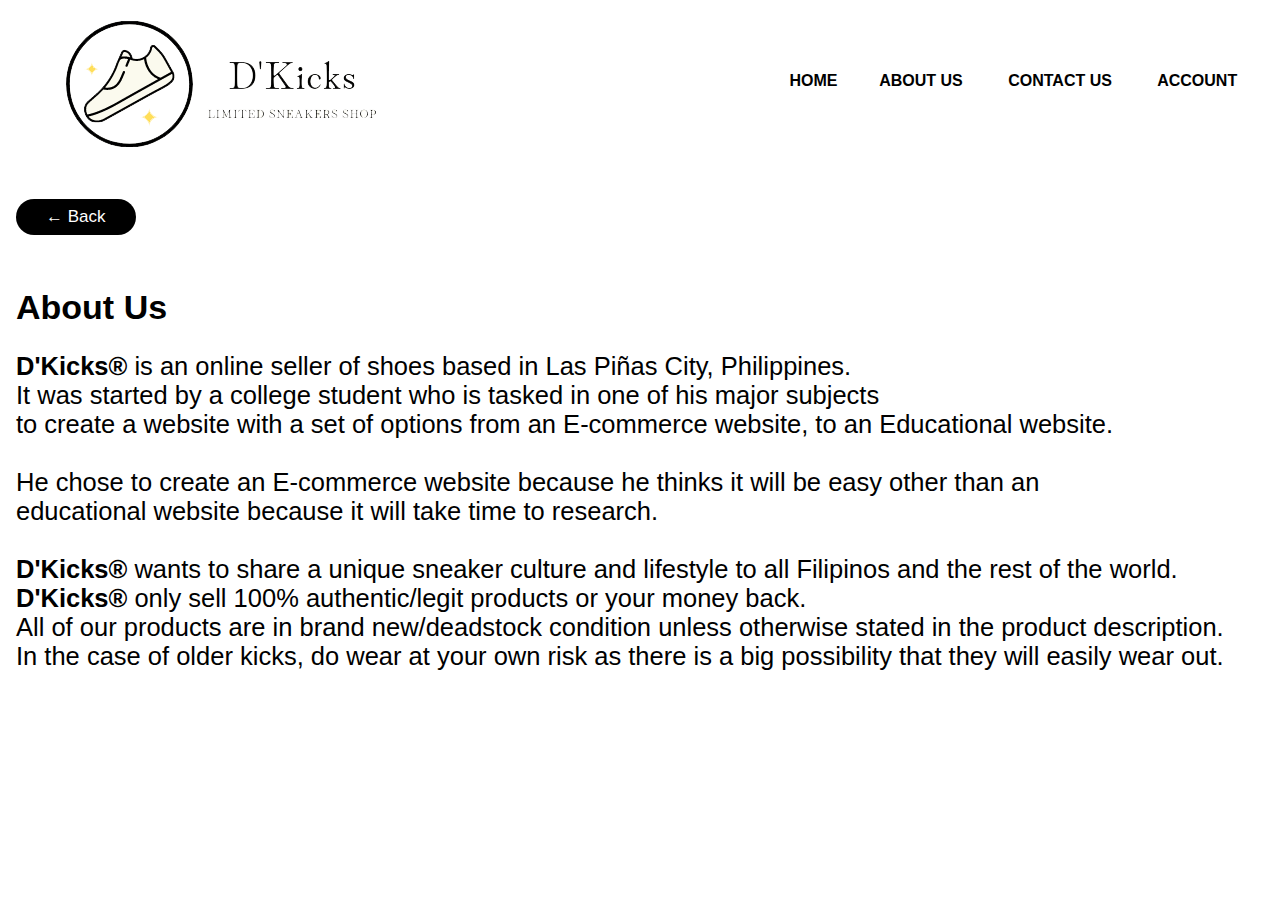
<file: index.html>
<html>
<head>
	<meta charset="utf-8">
	<meta name="viewport" content="width=device-width, initial-scale=1">
	<title>About Us</title>
	<link rel="stylesheet" href="style.css">
</head>
<body>
<font face="Arial">
<a href="Home.html"><img src="D'Kicks.png"></a>
<table cellpadding="10" cellspacing="10" border="0" width="40%" height="15%" align="right">
<th colspan=1><a href="Home.html" style="text-decoration:none">HOME</a></th>
<th colspan=1><a href="ABOUT.html" style="text-decoration:none">ABOUT US</a></th>
<th colspan=1><a href="CONTACT US.html" style="text-decoration:none">CONTACT US</a></th>
<th colspan=1><a href="ACCOUNT.html" style="text-decoration:none">ACCOUNT</a></th>
</table>

<br><br>

<a href="Home.html" class="btn">&#8592; Back</a>

<h1>About Us</h1>
<p style="font-size:150%;">

<b>D'Kicks®</b> is an online seller of shoes based in Las Piñas City, Philippines.<br>
It was started by a college student who is tasked in one of his major subjects<br>
to create a website with a set of options from an E-commerce website, to an Educational website.<br><br>

He chose to create an E-commerce website because he thinks it will be easy other than an<br>
educational website because it will take time to research.<br>
<br>
<b>D'Kicks®</b> wants to share a unique sneaker culture and lifestyle to all Filipinos and the rest of the world.<br>
<b>D'Kicks®</b> only sell 100% authentic/legit products or your money back.<br>
All of our products are in brand new/deadstock condition unless otherwise stated in the product description.<br>
In the case of older kicks, do wear at your own risk as there is a big possibility that they will easily wear out.
</p>

</body>
</html>
</file>
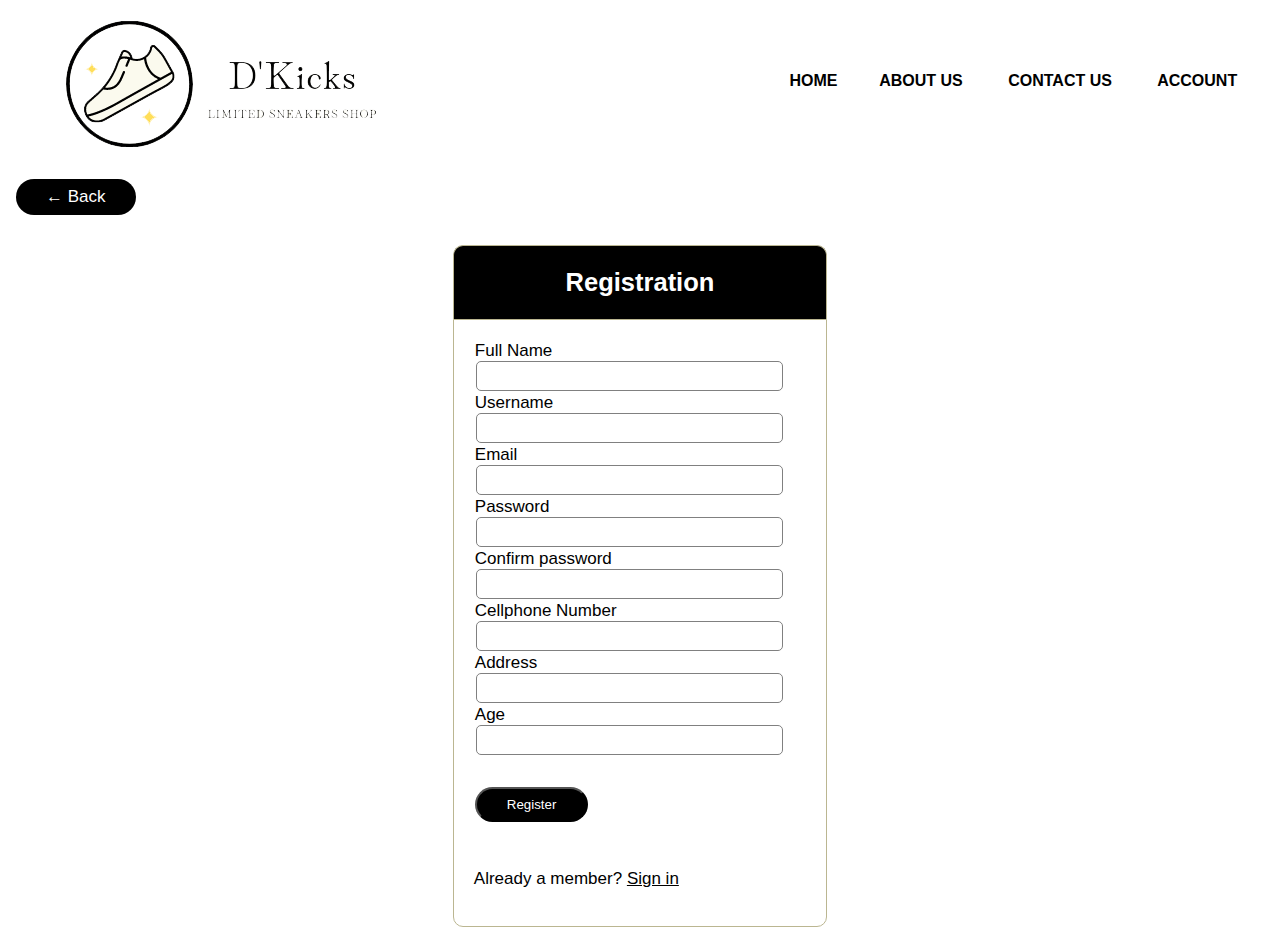
<file: ACCOUNT.html>
<html>
<head>
	<meta charset="utf-8">
	<meta name="viewport" content="width=device-width, initial-scale=1">
	<title>My Account</title>
	<link rel="stylesheet" href="style.css">
</head>
<body>
<font face="Arial">
<a href="Home.html"><img src="D'Kicks.png"></a>
<table cellpadding="10" cellspacing="10" border="0" width="40%" height="15%" align="right">
<th colspan=1><a href="Home.html" style="text-decoration:none">HOME</a></th>
<th colspan=1><a href="ABOUT.html" style="text-decoration:none">ABOUT US</a></th>
<th colspan=1><a href="CONTACT US.html" style="text-decoration:none">CONTACT US</a></th>
<th colspan=1><a href="ACCOUNT.html" style="text-decoration:none">ACCOUNT</a></th>
</table>
<br>
<a href="Home.html" class="btn">&#8592; Back</a>

<div class="header">
    <h2>Registration</h2>
</div>
<form class="acc" method="post">
      <div class="box">
        <label>Full Name</label>
        <input type="text">
      </div>
      <div class="box">
        <label>Username</label>
        <input type="text">
      </div>
      <div class="box">
        <label>Email</label>
        <input type="email">
      </div>
      <div class="box">
        <label>Password</label>
        <input type="password">
      </div>
      <div class="box">
        <label>Confirm password</label>
        <input type="password">
      </div>
            <div class="box">
        <label>Cellphone Number</label>
        <input type="Number">
      </div>
        <div class="box">
        <label>Address</label>
        <input type="text">
      </div>
            <div class="box">
        <label>Age</label>
        <input type="text">
      </div>
      <div class="box">
        <button type="submit" class="btn">Register</button>
      </div>
      <p>
          Already a member? <a href="SIGN IN.html"><u>Sign in</a>
      </p>
  </form>

</body>
</html>
</file>
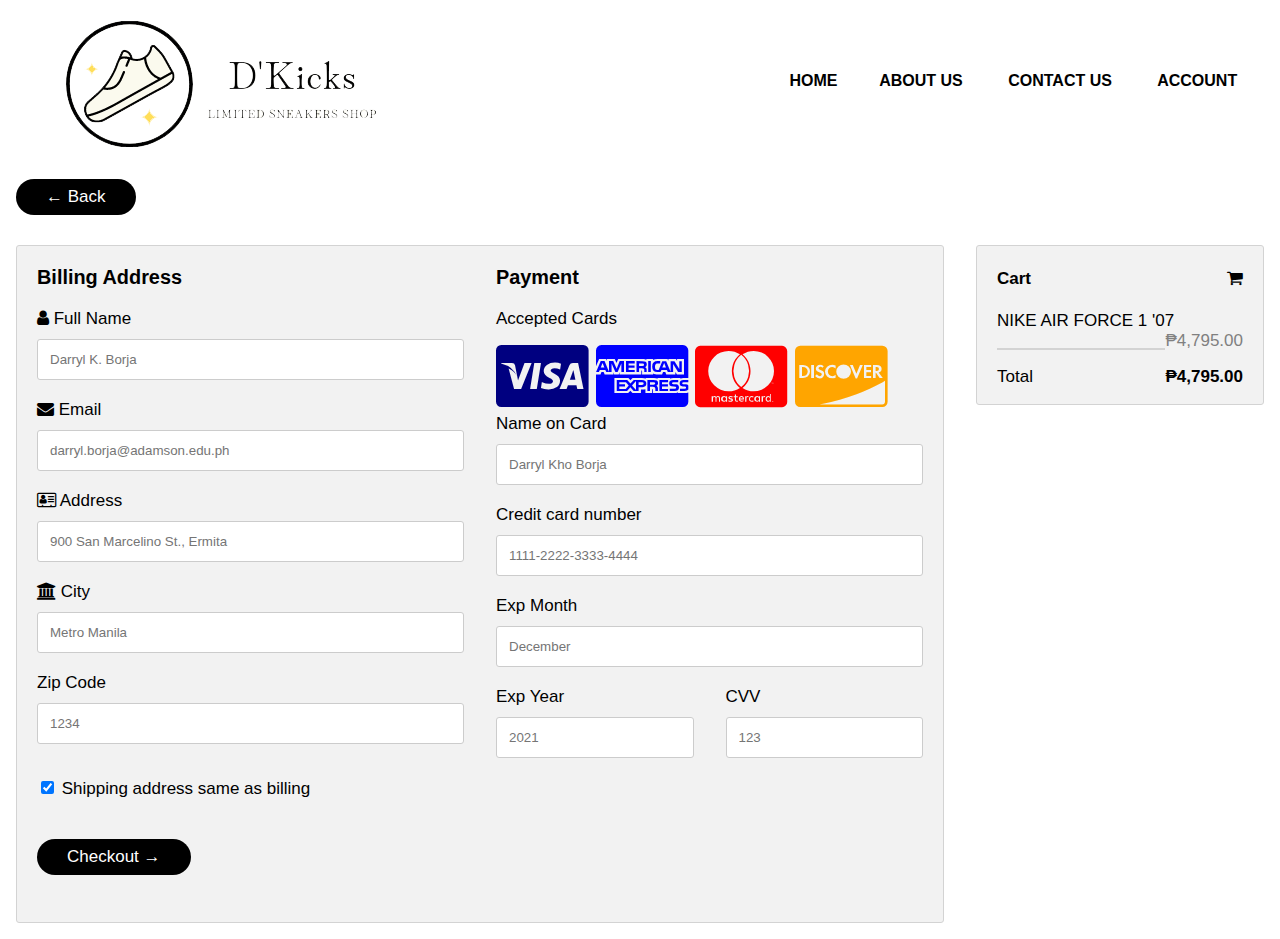
<file: BILL.html>
<html>
<head>
	<meta charset="utf-8">
	<meta name="viewport" content="width=device-width, initial-scale=1">
	<title>Billing Information</title>
	<link rel="stylesheet" href="style.css">
	<link rel="stylesheet" href="http://maxcdn.bootstrapcdn.com/font-awesome/4.7.0/css/font-awesome.min.css">
</head>
<body>

<a href="Home.html"><img src="D'Kicks.png"></a>
<table cellpadding="10" cellspacing="10" border="0" width="40%" height="15%" align="right">
<th colspan=1><a href="Home.html" style="text-decoration:none">HOME</a></th>
<th colspan=1><a href="ABOUT.html" style="text-decoration:none">ABOUT US</a></th>
<th colspan=1><a href="CONTACT US.html" style="text-decoration:none">CONTACT US</a></th>
<th colspan=1><a href="ACCOUNT.html" style="text-decoration:none">ACCOUNT</a></th>
</table>

<br>

<a href="SHOE11.html" class="btn">&#8592; Back</a>
<div class="row">
  <div class="col-75">
    <div class="container">
      <form action="/action_page.php">

        <div class="row">
          <div class="col-50">
            <h3>Billing Address</h3>
            <label for="fname"><i class="fa fa-user"></i> Full Name</label>
            <input type="text" id="fname" name="firstname" placeholder="Darryl K. Borja">
            <label for="email"><i class="fa fa-envelope"></i> Email</label>
            <input type="text" id="email" name="email" placeholder="darryl.borja@adamson.edu.ph">
            <label for="adr"><i class="fa fa-address-card-o"></i> Address</label>
            <input type="text" id="adr" name="address" placeholder="900 San Marcelino St., Ermita">
            <label for="city"><i class="fa fa-institution"></i> City</label>
            <input type="text" id="city" name="city" placeholder="Metro Manila">

            <div class="row">
              <div class="col-50">
                <label for="zip">Zip Code</label>
                <input type="text" id="zip" name="zip" placeholder="1234">
              </div>
            </div>
          </div>

          <div class="col-50">
            <h3>Payment</h3>
            <label for="fname">Accepted Cards</label>
            <div class="icon-container">
              <i class="fa fa-cc-visa fa-3x" style="color:navy;"></i>
              <i class="fa fa-cc-amex fa-3x" style="color:blue;"></i>
              <i class="fa fa-cc-mastercard fa-3x" style="color:red;"></i>
              <i class="fa fa-cc-discover fa-3x" style="color:orange;"></i>
            </div>
            <label for="cname">Name on Card</label>
            <input type="text" id="cname" name="cardname" placeholder="Darryl Kho Borja">
            <label for="ccnum">Credit card number</label>
            <input type="text" id="ccnum" name="cardnumber" placeholder="1111-2222-3333-4444">
            <label for="expmonth">Exp Month</label>
            <input type="text" id="expmonth" name="expmonth" placeholder="December">

            <div class="row">
              <div class="col-50">
                <label for="expyear">Exp Year</label>
                <input type="text" id="expyear" name="expyear" placeholder="2021">
              </div>
              <div class="col-50">
                <label for="cvv">CVV</label>
                <input type="text" id="cvv" name="cvv" placeholder="123">
              </div>
            </div>
          </div>

        </div>
        <label>
          <input type="checkbox" checked="checked" name="sameadr"> Shipping address same as billing
        </label>
        <a href="CHECKOUT.html" class="btn">Checkout &#8594;</a>
      </form>
    </div>
  </div>

  <div class="col-25">
    <div class="container">
      <h4>Cart
        <span class="price" style="color:black">
          <i class="fa fa-shopping-cart"></i>
        </span>
      </h4>
      <p><a href="SHOE11.html">NIKE AIR FORCE 1 '07</a> <span class="price">₱4,795.00</span></p>
      <hr>
      <p>Total <span class="price" style="color:black"><b>₱4,795.00</b></span></p>
    </div>
  </div>
</div>
</body>
</html>
</file>
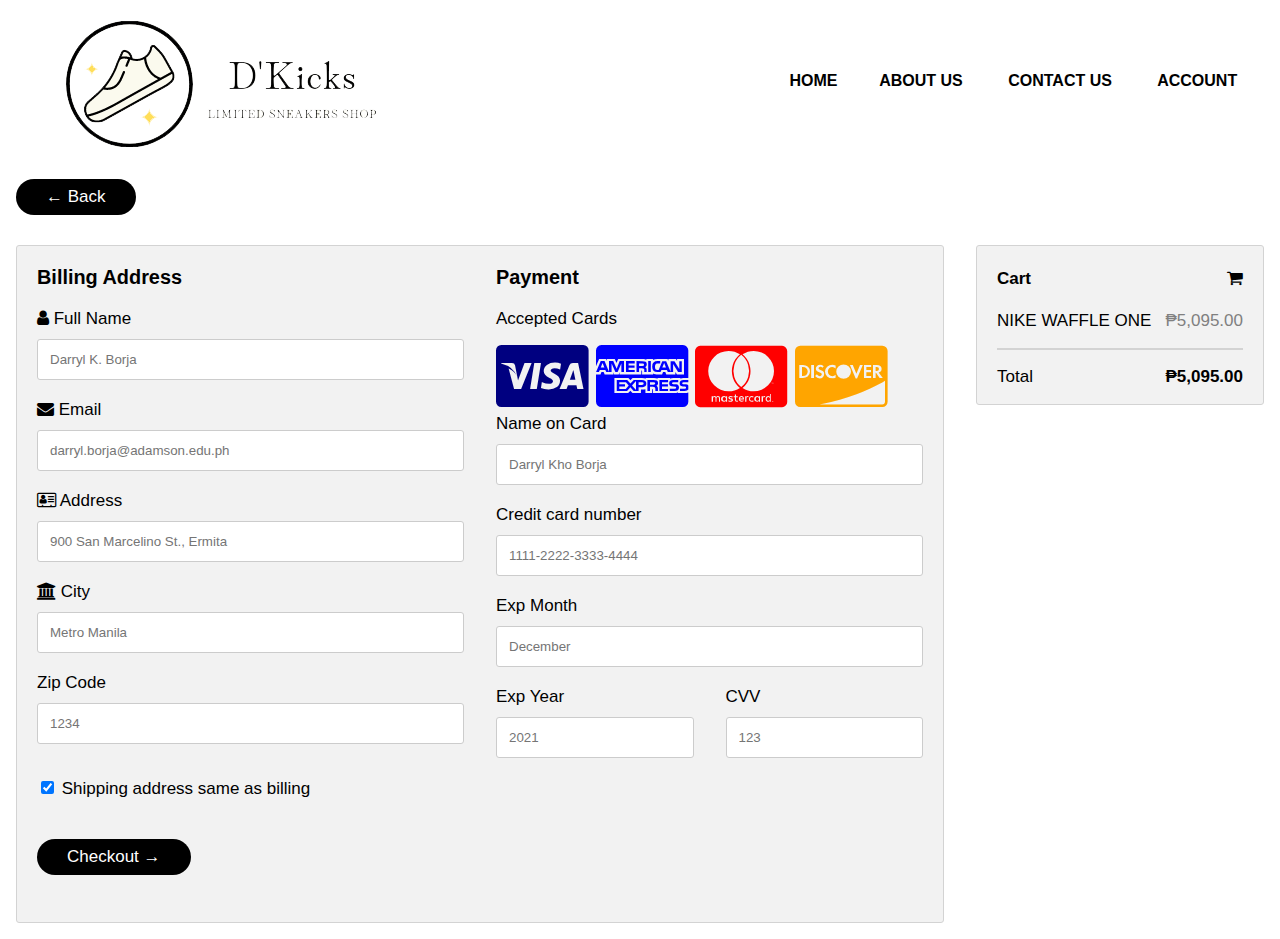
<file: BILL2.html>
<html>
<head>
	<meta charset="utf-8">
	<meta name="viewport" content="width=device-width, initial-scale=1">
	<title>Billing Information</title>
	<link rel="stylesheet" href="style.css">
	<link rel="stylesheet" href="http://maxcdn.bootstrapcdn.com/font-awesome/4.7.0/css/font-awesome.min.css">
</head>
<body>

<a href="Home.html"><img src="D'Kicks.png"></a>
<table cellpadding="10" cellspacing="10" border="0" width="40%" height="15%" align="right">
<th colspan=1><a href="Home.html" style="text-decoration:none">HOME</a></th>
<th colspan=1><a href="ABOUT.html" style="text-decoration:none">ABOUT US</a></th>
<th colspan=1><a href="CONTACT US.html" style="text-decoration:none">CONTACT US</a></th>
<th colspan=1><a href="ACCOUNT.html" style="text-decoration:none">ACCOUNT</a></th>
</table>

<br>

<a href="SHOE22.html" class="btn">&#8592; Back</a>
<div class="row">
  <div class="col-75">
    <div class="container">
      <form action="/action_page.php">

        <div class="row">
          <div class="col-50">
            <h3>Billing Address</h3>
            <label for="fname"><i class="fa fa-user"></i> Full Name</label>
            <input type="text" id="fname" name="firstname" placeholder="Darryl K. Borja">
            <label for="email"><i class="fa fa-envelope"></i> Email</label>
            <input type="text" id="email" name="email" placeholder="darryl.borja@adamson.edu.ph">
            <label for="adr"><i class="fa fa-address-card-o"></i> Address</label>
            <input type="text" id="adr" name="address" placeholder="900 San Marcelino St., Ermita">
            <label for="city"><i class="fa fa-institution"></i> City</label>
            <input type="text" id="city" name="city" placeholder="Metro Manila">

            <div class="row">
              <div class="col-50">
                <label for="zip">Zip Code</label>
                <input type="text" id="zip" name="zip" placeholder="1234">
              </div>
            </div>
          </div>

          <div class="col-50">
            <h3>Payment</h3>
            <label for="fname">Accepted Cards</label>
            <div class="icon-container">
              <i class="fa fa-cc-visa fa-3x" style="color:navy;"></i>
              <i class="fa fa-cc-amex fa-3x" style="color:blue;"></i>
              <i class="fa fa-cc-mastercard fa-3x" style="color:red;"></i>
              <i class="fa fa-cc-discover fa-3x" style="color:orange;"></i>
            </div>
            <label for="cname">Name on Card</label>
            <input type="text" id="cname" name="cardname" placeholder="Darryl Kho Borja">
            <label for="ccnum">Credit card number</label>
            <input type="text" id="ccnum" name="cardnumber" placeholder="1111-2222-3333-4444">
            <label for="expmonth">Exp Month</label>
            <input type="text" id="expmonth" name="expmonth" placeholder="December">

            <div class="row">
              <div class="col-50">
                <label for="expyear">Exp Year</label>
                <input type="text" id="expyear" name="expyear" placeholder="2021">
              </div>
              <div class="col-50">
                <label for="cvv">CVV</label>
                <input type="text" id="cvv" name="cvv" placeholder="123">
              </div>
            </div>
          </div>

        </div>
        <label>
          <input type="checkbox" checked="checked" name="sameadr"> Shipping address same as billing
        </label>
        <a href="CHECKOUT.html" class="btn">Checkout &#8594;</a>
      </form>
    </div>
  </div>

  <div class="col-25">
    <div class="container">
      <h4>Cart
        <span class="price" style="color:black">
          <i class="fa fa-shopping-cart"></i>
        </span>
      </h4>
      <p><a href="SHOE22.html">NIKE WAFFLE ONE</a> <span class="price">₱5,095.00</span></p>
      <hr>
      <p>Total <span class="price" style="color:black"><b>₱5,095.00</b></span></p>
    </div>
  </div>
</div>
</body>
</html>
</file>
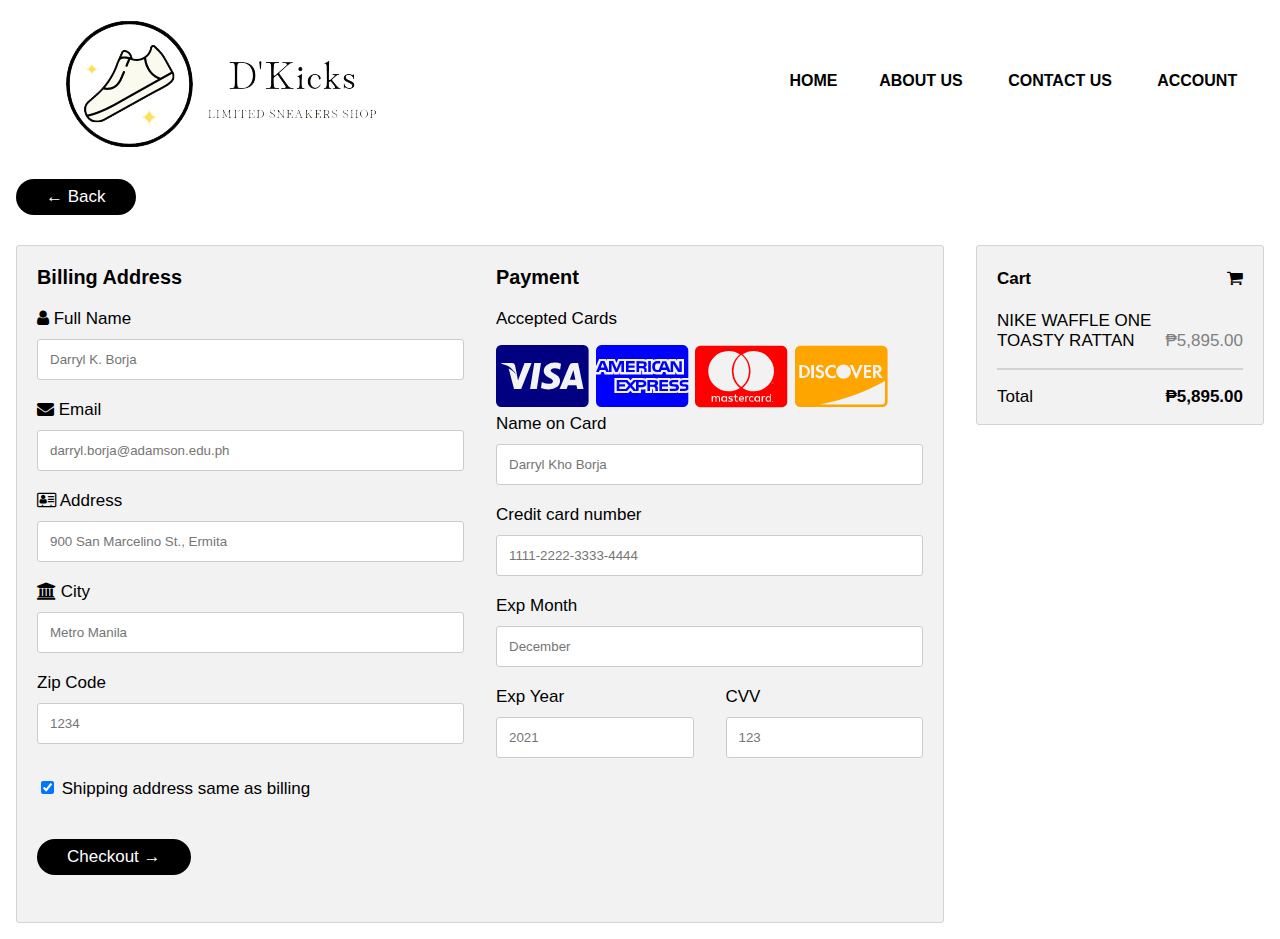
<file: BILL3.html>
<html>
<head>
	<meta charset="utf-8">
	<meta name="viewport" content="width=device-width, initial-scale=1">
	<title>Billing Information</title>
	<link rel="stylesheet" href="style.css">
	<link rel="stylesheet" href="http://maxcdn.bootstrapcdn.com/font-awesome/4.7.0/css/font-awesome.min.css">
</head>
<body>

<a href="Home.html"><img src="D'Kicks.png"></a>
<table cellpadding="10" cellspacing="10" border="0" width="40%" height="15%" align="right">
<th colspan=1><a href="Home.html" style="text-decoration:none">HOME</a></th>
<th colspan=1><a href="ABOUT.html" style="text-decoration:none">ABOUT US</a></th>
<th colspan=1><a href="CONTACT US.html" style="text-decoration:none">CONTACT US</a></th>
<th colspan=1><a href="ACCOUNT.html" style="text-decoration:none">ACCOUNT</a></th>
</table>

<br>

<a href="SHOE33.html" class="btn">&#8592; Back</a>
<div class="row">
  <div class="col-75">
    <div class="container">
      <form action="/action_page.php">

        <div class="row">
          <div class="col-50">
            <h3>Billing Address</h3>
            <label for="fname"><i class="fa fa-user"></i> Full Name</label>
            <input type="text" id="fname" name="firstname" placeholder="Darryl K. Borja">
            <label for="email"><i class="fa fa-envelope"></i> Email</label>
            <input type="text" id="email" name="email" placeholder="darryl.borja@adamson.edu.ph">
            <label for="adr"><i class="fa fa-address-card-o"></i> Address</label>
            <input type="text" id="adr" name="address" placeholder="900 San Marcelino St., Ermita">
            <label for="city"><i class="fa fa-institution"></i> City</label>
            <input type="text" id="city" name="city" placeholder="Metro Manila">

            <div class="row">
              <div class="col-50">
                <label for="zip">Zip Code</label>
                <input type="text" id="zip" name="zip" placeholder="1234">
              </div>
            </div>
          </div>

          <div class="col-50">
            <h3>Payment</h3>
            <label for="fname">Accepted Cards</label>
            <div class="icon-container">
              <i class="fa fa-cc-visa fa-3x" style="color:navy;"></i>
              <i class="fa fa-cc-amex fa-3x" style="color:blue;"></i>
              <i class="fa fa-cc-mastercard fa-3x" style="color:red;"></i>
              <i class="fa fa-cc-discover fa-3x" style="color:orange;"></i>
            </div>
            <label for="cname">Name on Card</label>
            <input type="text" id="cname" name="cardname" placeholder="Darryl Kho Borja">
            <label for="ccnum">Credit card number</label>
            <input type="text" id="ccnum" name="cardnumber" placeholder="1111-2222-3333-4444">
            <label for="expmonth">Exp Month</label>
            <input type="text" id="expmonth" name="expmonth" placeholder="December">

            <div class="row">
              <div class="col-50">
                <label for="expyear">Exp Year</label>
                <input type="text" id="expyear" name="expyear" placeholder="2021">
              </div>
              <div class="col-50">
                <label for="cvv">CVV</label>
                <input type="text" id="cvv" name="cvv" placeholder="123">
              </div>
            </div>
          </div>

        </div>
        <label>
          <input type="checkbox" checked="checked" name="sameadr"> Shipping address same as billing
        </label>
        <a href="CHECKOUT.html" class="btn">Checkout &#8594;</a>
      </form>
    </div>
  </div>

  <div class="col-25">
    <div class="container">
      <h4>Cart
        <span class="price" style="color:black">
          <i class="fa fa-shopping-cart"></i>
        </span>
      </h4>
      <p><a href="SHOE22.html">NIKE WAFFLE ONE<br>TOASTY RATTAN</a><span class="price">₱5,895.00</span></p>
      <hr>
      <p>Total <span class="price" style="color:black"><b>₱5,895.00</b></span></p>
    </div>
  </div>
</div>
</body>
</html>
</file>
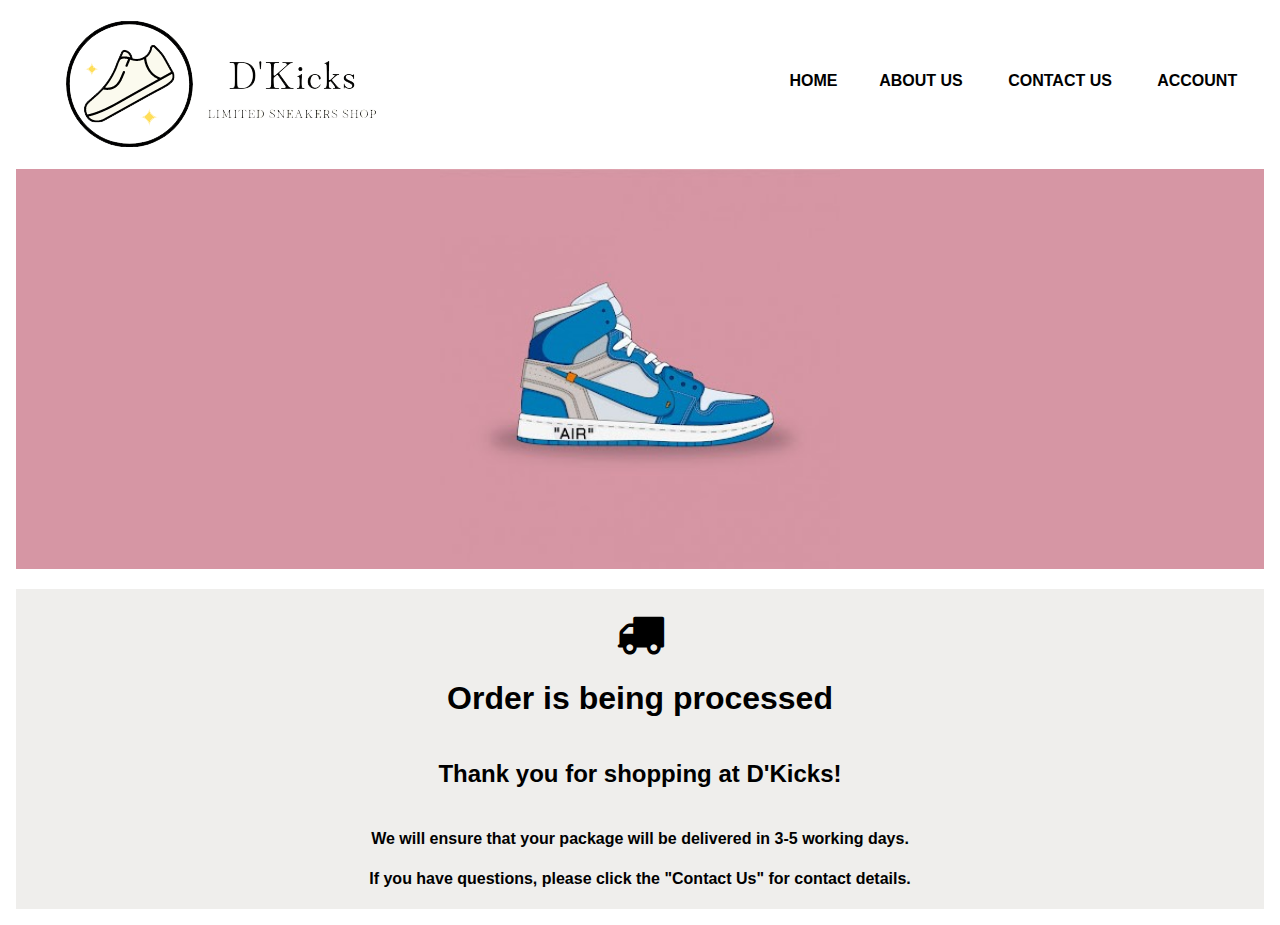
<file: CHECKOUT.html>
<html>
<head>
	<meta charset="utf-8">
	<meta name="viewport" content="width=device-width, initial-scale=1">
	<title>D'Kicks | E-Commerce Website</title>
	<link rel="stylesheet" href="style.css">
	<link rel="stylesheet" href="http://maxcdn.bootstrapcdn.com/font-awesome/4.7.0/css/font-awesome.min.css">
</head>
<body>
<font face="Arial">
<a href="Home.html"><img src="D'Kicks.png"></a>
<table cellpadding="10" cellspacing="10" border="0" width="40%" height="15%" align="right">
<th colspan=1><a href="Home.html" style="text-decoration:none">HOME</a></th>
<th colspan=1><a href="ABOUT.html" style="text-decoration:none">ABOUT US</a></th>
<th colspan=1><a href="CONTACT US.html" style="text-decoration:none">CONTACT US</a></th>
<th colspan=1><a href="ACCOUNT.html" style="text-decoration:none">ACCOUNT</a></th>
</table>
<br><br>

<table cellpadding="0" cellspacing="0" border="0" width="100%" height="1%" align="center" bgcolor="#d696a4">
<tr align="center">
<td><img src="CHECKOUT.jpg" width="400" height="400"></a></td>
</tr>
</table>

<br>

<table class="center" cellpadding="1" cellspacing="20" border="0" width="100%" height="5%" align="center" bgcolor="#efeeec">

<th colspan=3><i class="fa fa-truck fa-3x"></i></th>

<tr align="center">
<td><h1>Order is being processed</h1></td>
</tr>

<tr align="center">
<td><b><h2>Thank you for shopping at D'Kicks!</td>
</tr>

<tr align="center">
<td><b>We will ensure that your package will be delivered in 3-5 working days.</td>
</tr>

<tr align="center">
<td><b>If you have questions, please click the "Contact Us" for contact details.</td>
</tr>

</table>

</body>
</html>
</file>
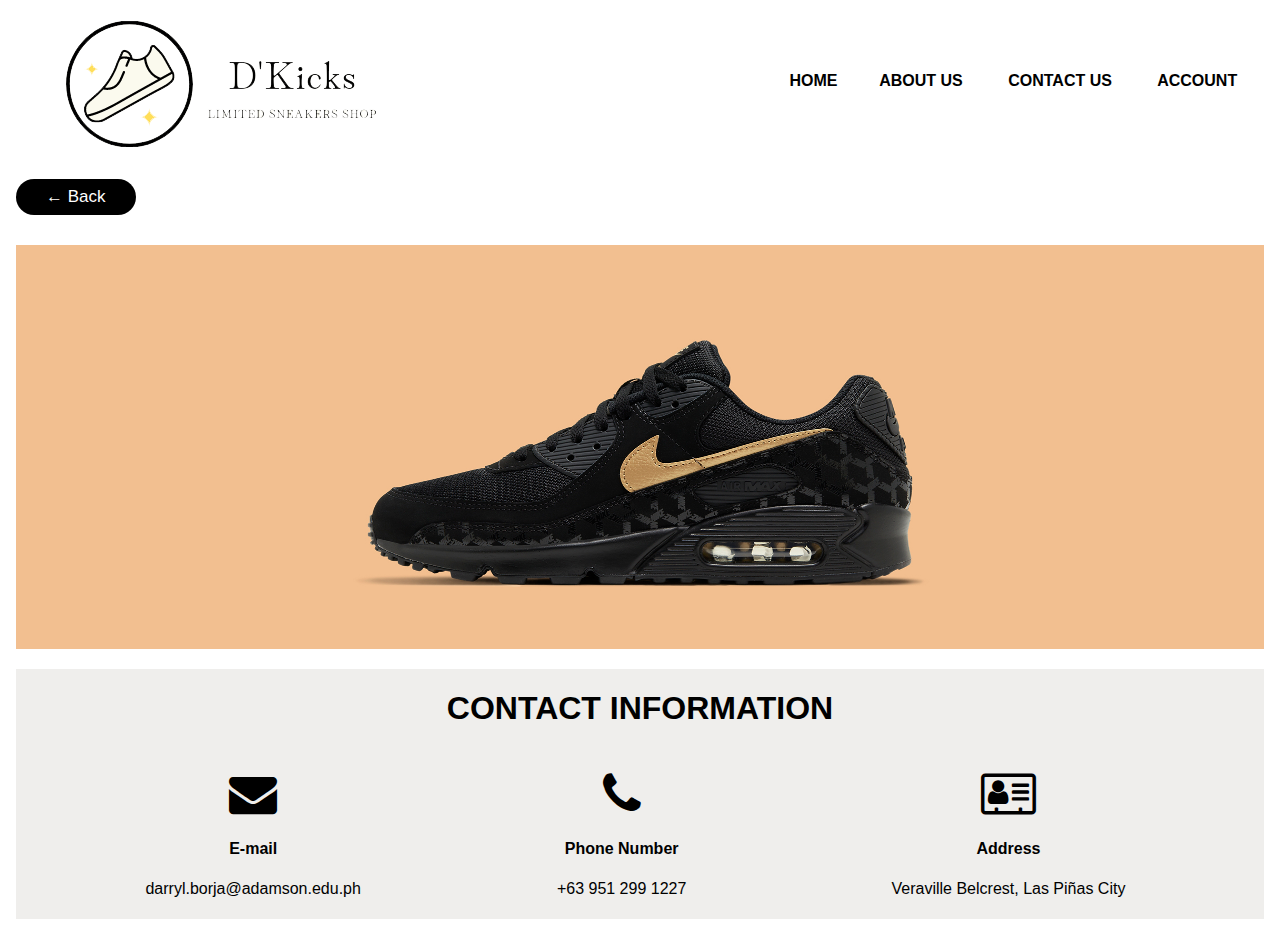
<file: Contact Us.html>
<html>
<head>
	<meta charset="utf-8">
	<meta name="viewport" content="width=device-width, initial-scale=1">
	<title>Contact Us</title>
	<link rel="stylesheet" href="style.css">
	<link rel="stylesheet" href="http://maxcdn.bootstrapcdn.com/font-awesome/4.7.0/css/font-awesome.min.css">
</head>
<body>
<font face="Arial">
<a href="Home.html"><img src="D'Kicks.png"></a>
<table cellpadding="10" cellspacing="10" border="0" width="40%" height="15%" align="right">
<th colspan=1><a href="Home.html" style="text-decoration:none">HOME</a></th>
<th colspan=1><a href="ABOUT.html" style="text-decoration:none">ABOUT US</a></th>
<th colspan=1><a href="CONTACT US.html" style="text-decoration:none">CONTACT US</a></th>
<th colspan=1><a href="ACCOUNT.html" style="text-decoration:none">ACCOUNT</a></th>
</table>
<br>

<a href="Home.html" class="btn">&#8592; Back</a>

<table cellpadding="1" cellspacing="1" border="0" width="100%" height="25%" align="center" bgcolor="#f2bf90">
<tr align="center">
<td><img src="CONTACT US.jpg" width="600" height="400"></a></td>
</tr>
</table>

<br>

<table class="center" cellpadding="1" cellspacing="20" border="0" width="100%" height="5%" align="center" bgcolor="#efeeec">

<th colspan=3><h1>CONTACT INFORMATION</h1></th>

<tr align="center">
<td><i class="fa fa-envelope fa-3x"></i></td>
<td><i class="fa fa-phone fa-3x"></i></td>
<td><i class="fa fa-address-card-o fa-3x"></i></td>
</tr>

<tr align="center">
<td><b>E-mail</td>
<td><b>Phone Number</td>
<td><b>Address</td>
</tr>

<tr align="center">
<td>darryl.borja@adamson.edu.ph</td>
<td>+63 951 299 1227</td>
<td>Veraville Belcrest, Las Piñas City</td>
</tr>

</table>

</body>
</html>
</file>
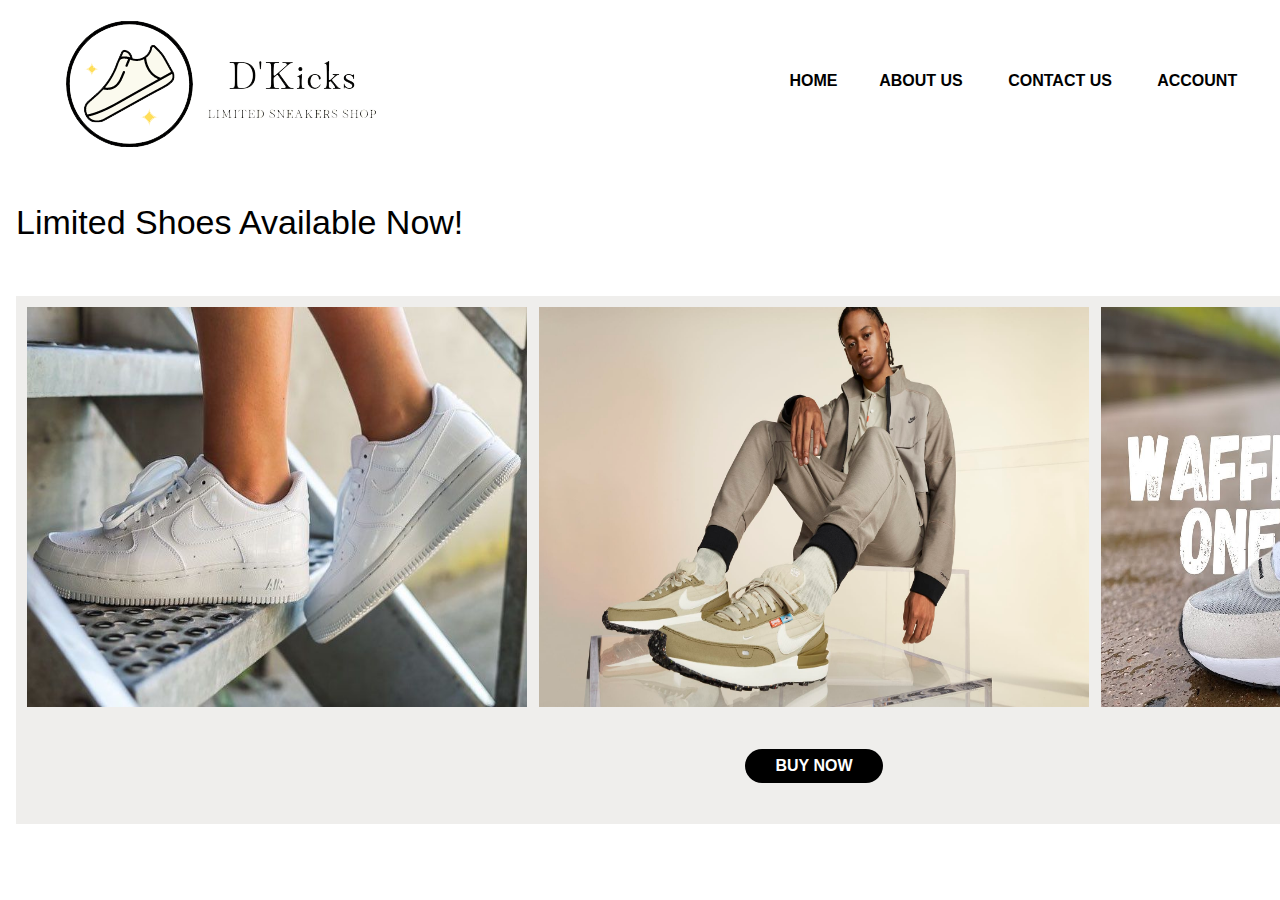
<file: Home.html>
<html>
<head>
	<meta charset="utf-8">
	<meta name="viewport" content="width=device-width, initial-scale=1">
	<title>D'Kicks | E-Commerce Website</title>
	<link rel="stylesheet" href="style.css">
</head>
<body>
<font face="Arial">
<a href="Home.html"><img src="D'Kicks.png"></a>
<table cellpadding="10" cellspacing="10" border="0" width="40%" height="15%" align="right">
<th colspan=1><a href="Home.html" style="text-decoration:none">HOME</a></th>
<th colspan=1><a href="ABOUT.html" style="text-decoration:none">ABOUT US</a></th>
<th colspan=1><a href="CONTACT US.html" style="text-decoration:none">CONTACT US</a></th>
<th colspan=1><a href="ACCOUNT.html" style="text-decoration:none">ACCOUNT</a></th>
</table>
<br><br>
<p style="font-size:200%;">
Limited Shoes Available Now!
</p>
<br>

<table cellpadding="1" cellspacing="10" border="0" width="1%" height="5%" align="center" bgcolor="#efeeec">

<tr>
<td><a href="Shoes.html"><img src="HOME2.jpg" width=500 height=400></a></td>
<td><a href="Shoes.html"><img src="HOME.jpg" width=550 height=400></a></td>
<td><a href="Shoes.html"><img src="HOME3.jpg" width=500 height=400></a></td>
</tr>

<th colspan=3><a href="Shoes.html" class="btn">BUY NOW</a></th>
</table>

</body>
</html>
</file>
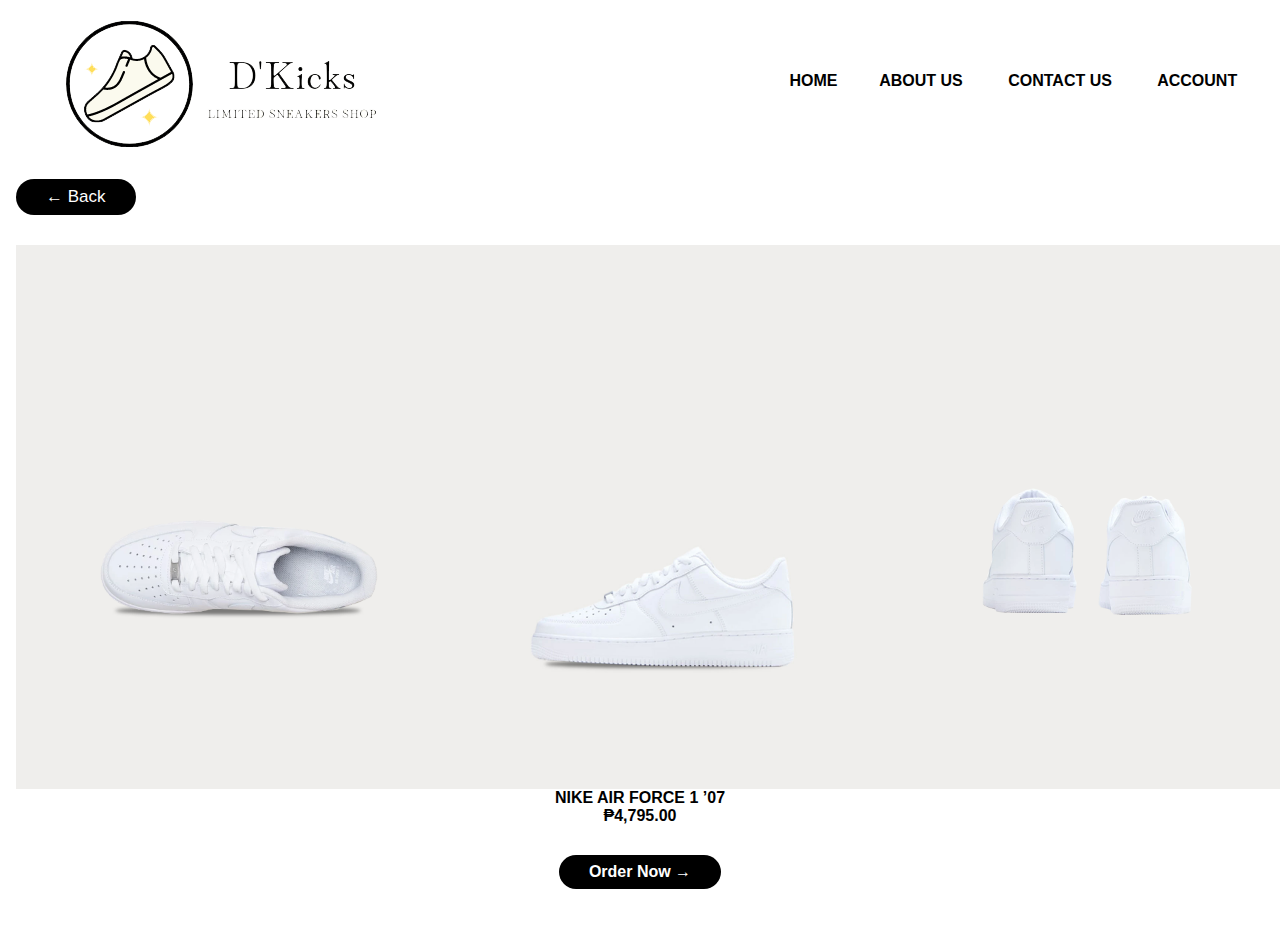
<file: SHOE11.html>
<html>
<head>
	<meta charset="utf-8">
	<meta name="viewport" content="width=device-width, initial-scale=1">
	<title>NIKE AIR FORCE 1 ’07</title>
	<link rel="stylesheet" href="style.css">
</head>
<body>
<font face="Arial">
<a href="Home.html"><img src="D'Kicks.png"></a>
<table cellpadding="10" cellspacing="10" border="0" width="40%" height="15%" align="right">
<th colspan=1><a href="Home.html" style="text-decoration:none">HOME</a></th>
<th colspan=1><a href="ABOUT.html" style="text-decoration:none">ABOUT US</a></th>
<th colspan=1><a href="CONTACT US.html" style="text-decoration:none">CONTACT US</a></th>
<th colspan=1><a href="ACCOUNT.html" style="text-decoration:none">ACCOUNT</a></th>
</table>

<br>

<a href="Shoes.html" class="btn">&#8592; Back</a>

<table cellpadding="2" cellspacing="20" border="0" width="25%" height="5%" align="center" bgcolor="#efeeec">
<tr>
<td><img src="SHOE111.png" width=400 height=400></a></td>
<td><img src="AF1.jpg" width=400 height=500></a></td>
<td><img src="SHOE112.png" width=400 height=400></a></td>
</tr>
</table>

<table cellpadding="0" cellspacing="0" border="0" width="20%" height="0%" align="center">
<tr>
<th colspan=1>NIKE AIR FORCE 1 ’07</th>
</tr>

<tr>
<th colspan=1>₱4,795.00</th>
</tr>

<tr>
<th colspan=5><a href="BILL.html" class="btn">Order Now &#8594;</a></th>
</tr>
</table>

</body>
</html>
</file>
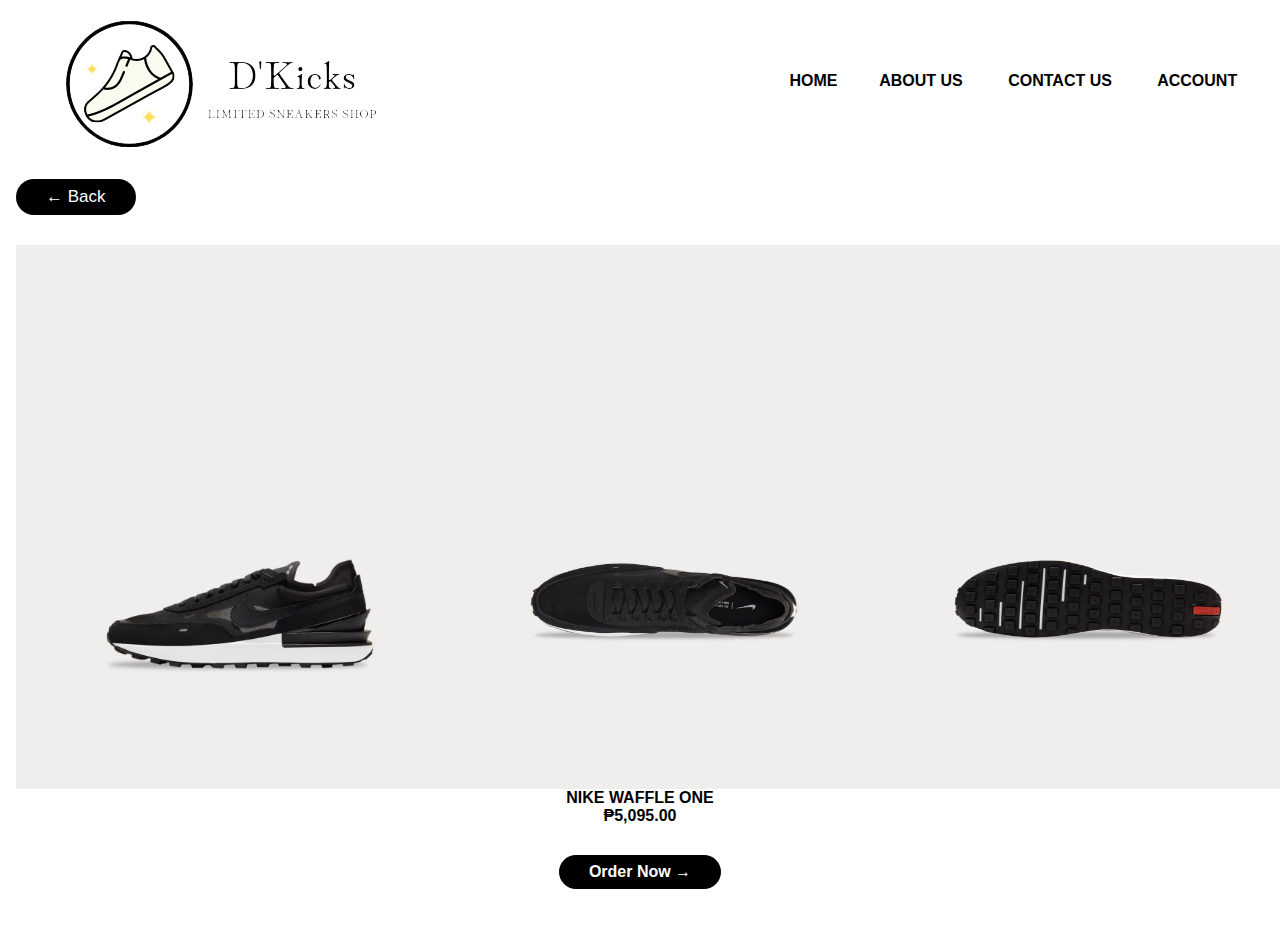
<file: SHOE22.html>
<html>
<head>
	<meta charset="utf-8">
	<meta name="viewport" content="width=device-width, initial-scale=1">
	<title>NIKE WAFFLE ONE</title>
	<link rel="stylesheet" href="style.css">
</head>
<body>
<font face="Arial">
<a href="Home.html"><img src="D'Kicks.png"></a>
<table cellpadding="10" cellspacing="10" border="0" width="40%" height="15%" align="right">
<th colspan=1><a href="Home.html" style="text-decoration:none">HOME</a></th>
<th colspan=1><a href="ABOUT.html" style="text-decoration:none">ABOUT US</a></th>
<th colspan=1><a href="CONTACT US.html" style="text-decoration:none">CONTACT US</a></th>
<th colspan=1><a href="ACCOUNT.html" style="text-decoration:none">ACCOUNT</a></th>
</table>
<br>
<a href="Shoes.html" class="btn">&#8592; Back</a>

<table cellpadding="2" cellspacing="20" border="0" width="25%" height="5%" align="center" bgcolor="#efeeec">
<tr>
<td><img src="SHOE2.jpg" width=400 height=500></a></td>
<td><img src="SHOE21.jpg" width=400 height=400></a></td>
<td><img src="SHOE22.jpg" width=400 height=400></a></td>
</tr>
</table>

<table cellpadding="0" cellspacing="0" border="0" width="20%" height="0%" align="center">
<tr>
<th colspan=1>NIKE WAFFLE ONE</th>
</tr>

<tr>
<th colspan=1>₱5,095.00</th>
</tr>

<tr>
<th colspan=5><a href="BILL2.html" class="btn">Order Now &#8594;</a></th>
</tr>
</table>

</body>
</html>
</file>
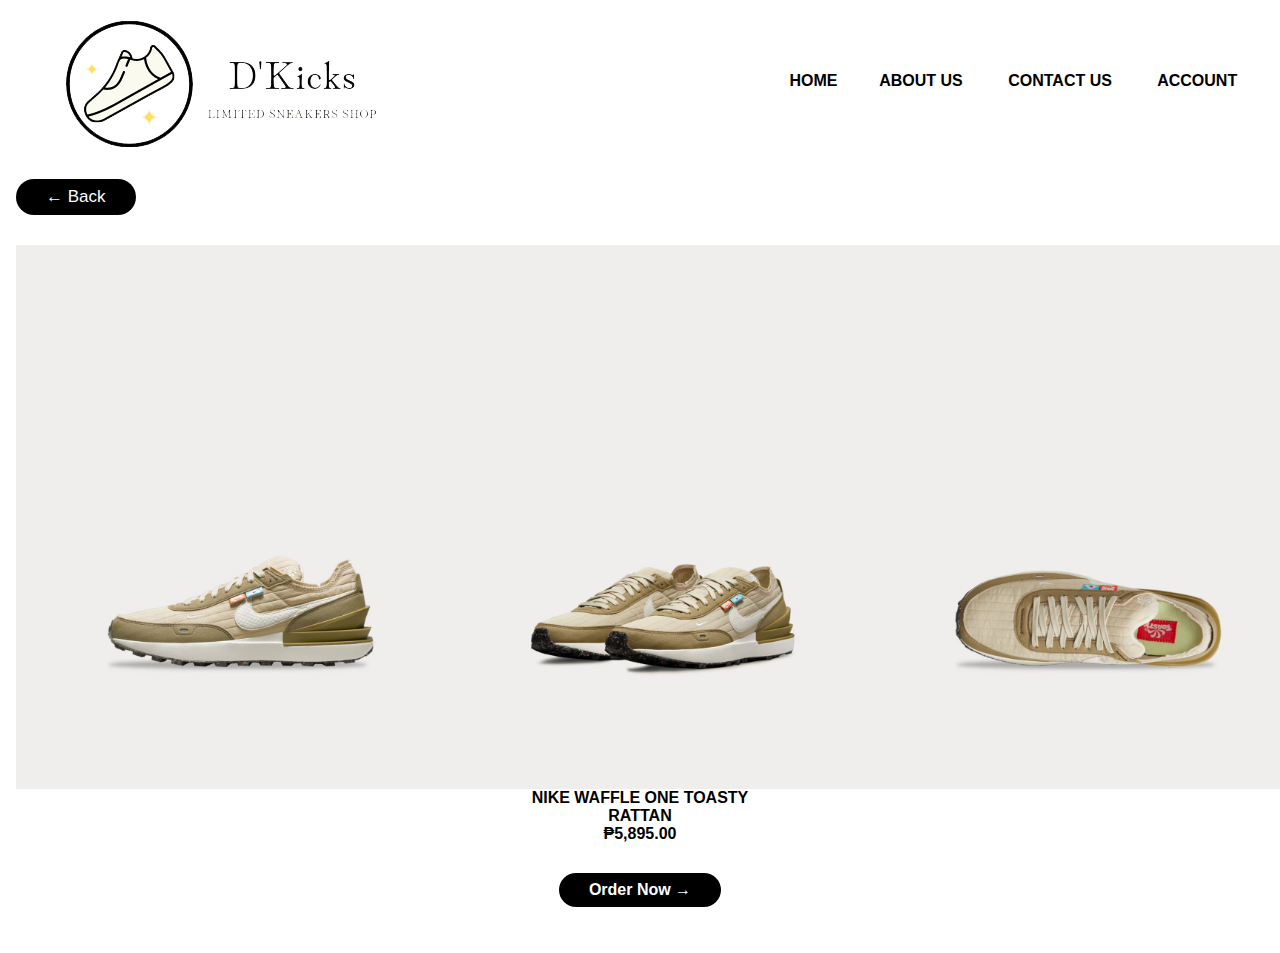
<file: SHOE33.html>
<html>
<head>
	<meta charset="utf-8">
	<meta name="viewport" content="width=device-width, initial-scale=1">
	<title>NIKE WAFFLE ONE TOASTY RATTAN</title>
	<link rel="stylesheet" href="style.css">
</head>
<body>
<font face="Arial">
<a href="Home.html"><img src="D'Kicks.png"></a>
<table cellpadding="10" cellspacing="10" border="0" width="40%" height="15%" align="right">
<th colspan=1><a href="Home.html" style="text-decoration:none">HOME</a></th>
<th colspan=1><a href="ABOUT.html" style="text-decoration:none">ABOUT US</a></th>
<th colspan=1><a href="CONTACT US.html" style="text-decoration:none">CONTACT US</a></th>
<th colspan=1><a href="ACCOUNT.html" style="text-decoration:none">ACCOUNT</a></th>
</table>
<br>
<a href="Shoes.html" class="btn">&#8592; Back</a>
<table cellpadding="2" cellspacing="20" border="0" width="25%" height="5%" align="center" bgcolor="#efeeec">
<tr>
<td><img src="SHOE3.jpg" width=400 height=500></a></td>
<td><img src="SHOE31.jpg" width=400 height=500></a></td>
<td><img src="SHOE32.jpg" width=400 height=500></a></td>
</tr>
</table>

<table cellpadding="0" cellspacing="0" border="0" width="20%" height="0%" align="center">
<tr>
<th colspan=1>NIKE WAFFLE ONE TOASTY RATTAN</th>
</tr>

<tr>
<th colspan=1>₱5,895.00</th>
</tr>

<tr>
<th colspan=5><a href="BILL3.html" class="btn">Order Now &#8594;</a></th>
</tr>
</table>

</body>
</html>
</file>
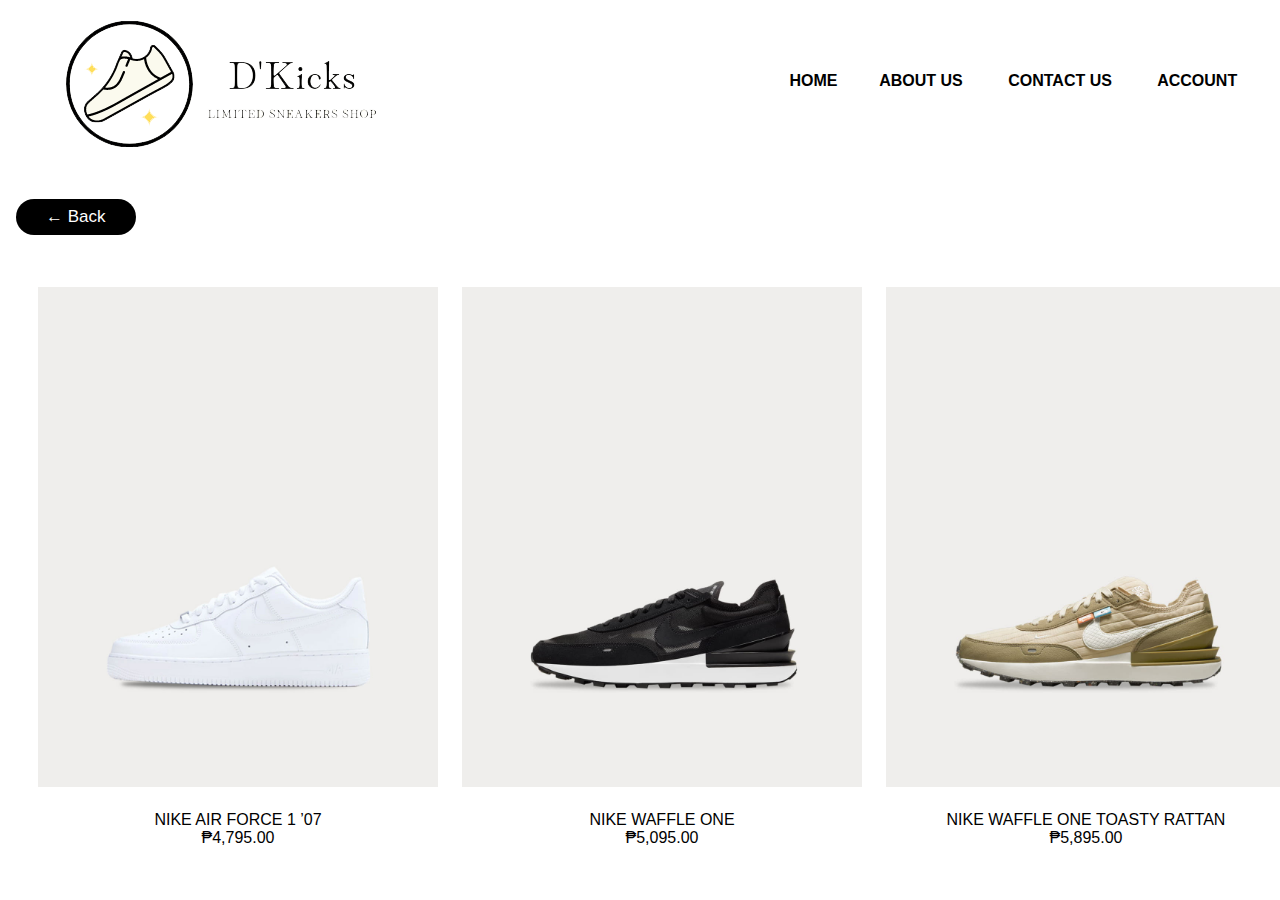
<file: Shoes.html>
<html>
<head>
	<meta charset="utf-8">
	<meta name="viewport" content="width=device-width, initial-scale=1">
	<title>Shoes</title>
	<link rel="stylesheet" href="style.css">
</head>
<body>
<font face="Arial">
<a href="Home.html"><img src="D'Kicks.png"></a>
<table cellpadding="10" cellspacing="10" border="0" width="40%" height="15%" align="right">
<th colspan=1><a href="Home.html" style="text-decoration:none">HOME</a></th>
<th colspan=1><a href="ABOUT.html" style="text-decoration:none">ABOUT US</a></th>
<th colspan=1><a href="CONTACT US.html" style="text-decoration:none">CONTACT US</a></th>
<th colspan=1><a href="ACCOUNT.html" style="text-decoration:none">ACCOUNT</a></th>
</table>
<br><br>

<a href="Home.html" class="btn">&#8592; Back</a>

<table cellpadding="2" cellspacing="20" border="0" width="25%" height="5%" align="center">
<tr>
<td><a href="SHOE11.html" style="text-decoration:none"><img src="AF1.jpg" width=400 height=500></a></td>
<td><a href="SHOE22.html" style="text-decoration:none"><img src="SHOE2.jpg" width=400 height=500></a></td>
<td><a href="SHOE33.html" style="text-decoration:none"><img src="SHOE3.jpg" width=400 height=500></a></td>
</tr>

<tr>
<td align="center"><a href="SHOE11.html" style="text-decoration:none">NIKE AIR FORCE 1 ’07<br>₱4,795.00</a>
<td align="center"><a href="SHOE22.html" style="text-decoration:none">NIKE WAFFLE ONE<br>₱5,095.00</a>
<td align="center"><a href="SHOE33.html" style="text-decoration:none">NIKE WAFFLE ONE TOASTY RATTAN<br>₱5,895.00</a>
</tr>
</table>

</body>
</html>
</file>
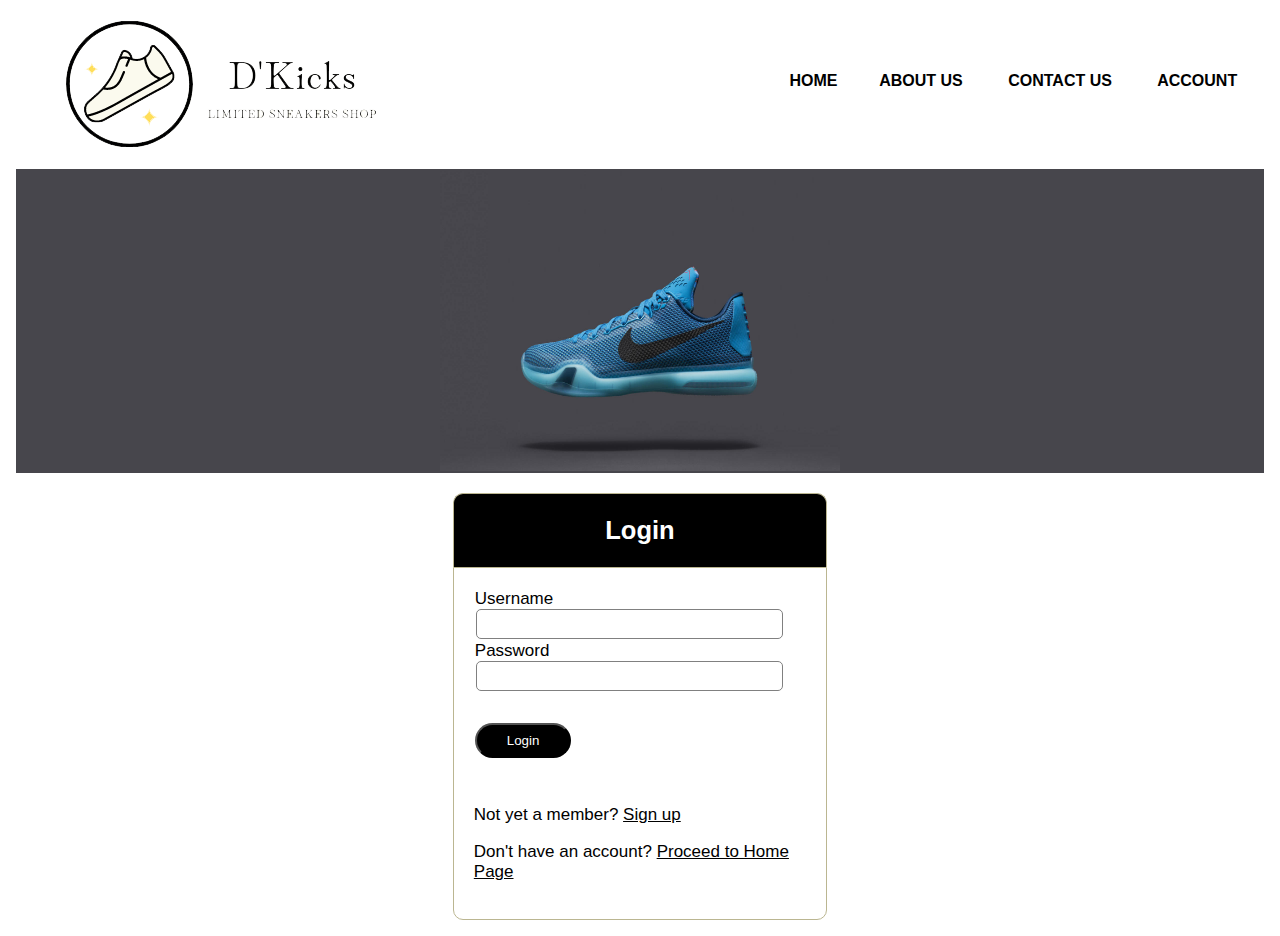
<file: SIGN IN.html>
<html>
<head>
	<meta charset="utf-8">
	<meta name="viewport" content="width=device-width, initial-scale=1">
	<title>D'Kicks | E-Commerce Website</title>
	<link rel="stylesheet" href="style.css">
	<link rel="stylesheet" href="http://maxcdn.bootstrapcdn.com/font-awesome/4.7.0/css/font-awesome.min.css">
</head>
<body>
<font face="Arial">
<a href="Home.html"><img src="D'Kicks.png"></a>
<table cellpadding="10" cellspacing="10" border="0" width="40%" height="15%" align="right">
<th colspan=1><a href="Home.html" style="text-decoration:none">HOME</a></th>
<th colspan=1><a href="ABOUT.html" style="text-decoration:none">ABOUT US</a></th>
<th colspan=1><a href="CONTACT US.html" style="text-decoration:none">CONTACT US</a></th>
<th colspan=1><a href="ACCOUNT.html" style="text-decoration:none">ACCOUNT</a></th>
</table>
<br><br>

<table cellpadding="1" cellspacing="1" border="0" width="100%" height="20%" align="center" bgcolor="#47464c">
<tr align="center">
<td><img src="SIGN IN.jpg" width="400" height="300"></a></td>
</tr>
</table>
<br>
<div class="header">
    <h2>Login</h2>
</div>
   
  <form class="acc">
    <div class="box">
      <label>Username</label>
      <input type="text" id="user">
    </div>
    <div class="box">
      <label>Password</label>
      <input type="password" id="pass">
    </div>
    <div class="box">
      <button type="submit" class="btn">Login</button>
    </div>
    <p>
      Not yet a member? <a href="ACCOUNT.html"><u>Sign up</u></a>
    </p>
    <p>
      Don't have an account? <a href="Home.html"><u>Proceed to Home Page<u></a>
    </p>
  </form>
</body>
</html>
</file>
<file: style.css>
.btn{
	display: inline-block;
	background: black;
	color: white;
	padding: 8px 30px;
	margin: 30px 0;
	border-radius: 30px;
	transition: background 0.5s;
	text-decoration: none;
}
.btn:hover{
	background: gray;
}





body {
  font-family: Arial;
  font-size: 17px;
  padding: 8px;
}

* {
  box-sizing: border-box;
}

.row {
  display: -ms-flexbox; /* IE10 */
  display: flex;
  -ms-flex-wrap: wrap; /* IE10 */
  flex-wrap: wrap;
  margin: 0 -16px;
}

.col-25 {
  -ms-flex: 25%; /* IE10 */
  flex: 25%;
}

.col-50 {
  -ms-flex: 50%; /* IE10 */
  flex: 50%;
}

.col-75 {
  -ms-flex: 75%; /* IE10 */
  flex: 75%;
}

.col-25,
.col-50,
.col-75 {
  padding: 0 16px;
}

.container {
  background-color: #f2f2f2;
  padding: 0px 20px 0px 20px;
  border: 1px solid lightgrey;
  border-radius: 3px;
}

input[type=text] {
  width: 100%;
  margin-bottom: 20px;
  padding: 12px;
  border: 1px solid #ccc;
  border-radius: 3px;
}

label {
  margin-bottom: 10px;
  display: block;
}

.icon-container {
  margin-bottom: 1px;
  padding: 1px 0;
  font-size: 24px;
}

a {
  color: #000000;
  text-decoration: none;
}


hr {
  border: 1px solid lightgrey;
}

span.price {
  float: right;
  color: grey;
}


.header {
  width: 30%;
  margin: 0px auto 0px;
  color: white;
  background: #000000;
  text-align: center;
  border: 1px solid #bbb691;
  border-bottom: none;
  border-radius: 10px 10px 0px 0px;
  padding: 1px;
}
.acc{
  width: 30%;
  margin: 0px auto;
  padding: 20px;
  border: 1px solid #bbb691;
  background: white;
  border-radius: 0px 0px 10px 10px;
}
.box {
  margin: 1px 1px 1px 1px;
}
.box label {
  display: block;
  text-align: left;
  margin: 0px;
}
.box input {
  height: 30px;
  width: 93%;
  padding: 5px 10px;
  font-size: 16px;
  border-radius: 5px;
  border: 1px solid gray;
  margin: 0px 1px 1px 1px;
}
</file>
